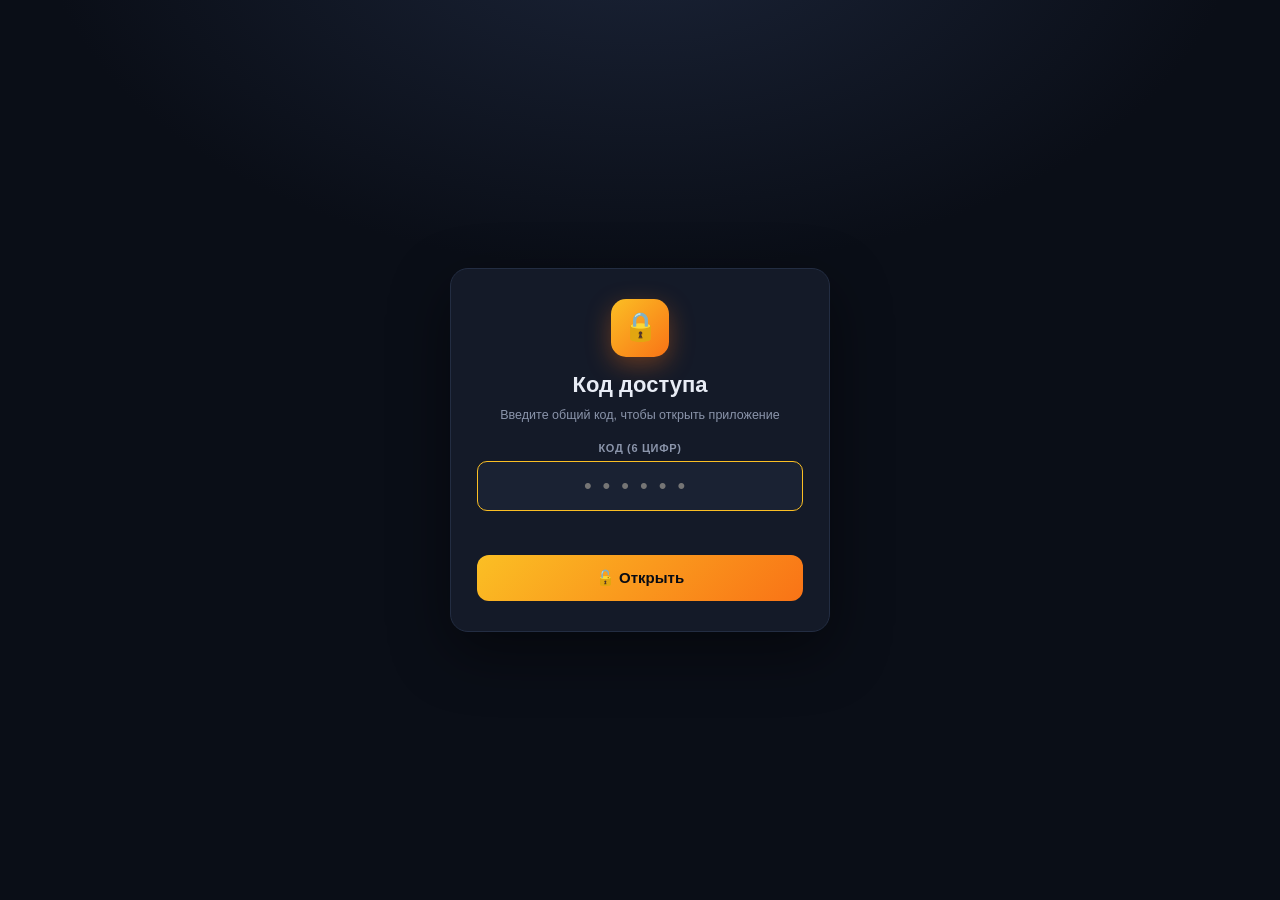
<file: Протектор24/index.html>
<!DOCTYPE html>
<html lang="ru">
<head>
<meta charset="UTF-8">
<meta name="viewport" content="width=device-width, initial-scale=1.0, viewport-fit=cover">
<meta name="description" content="Протектор 24 — система учёта и отчётности шиномонтажа: заказ-наряды, зарплаты мастеров, отчёты и облачная синхронизация.">
<meta name="theme-color" content="#0a0e17">
<title>Протектор 24 — Учёт и отчётность шиномонтажа</title>
<link rel="icon" href="data:image/svg+xml,%3Csvg xmlns='http://www.w3.org/2000/svg' viewBox='0 0 100 100'%3E%3Ctext y='.9em' font-size='90'%3E%E2%9A%99%3C/text%3E%3C/svg%3E">
<link rel="stylesheet" href="style.css">
</head>
<body>

<!-- ======== ЭКРАН 1: КОД ДОСТУПА ======== -->
<div id="access-screen" class="screen">
  <div class="card">
    <div class="logo">🔒</div>
    <h2>Код доступа</h2>
    <p class="muted" style="margin-top:6px">Введите общий код, чтобы открыть приложение</p>
    <label style="margin-top:16px">Код (6 цифр)</label>
    <input type="tel" id="access-code" inputmode="numeric" maxlength="6" placeholder="••••••" autocomplete="off" style="text-align:center;font-size:22px;letter-spacing:.5em">
    <p id="access-error" class="error-text"></p>
    <button class="btn" id="access-btn">🔓 Открыть</button>
  </div>
</div>

<!-- ======== ЭКРАН 2: ВЫБОР СОТРУДНИКА ======== -->
<div id="login-screen" class="screen">
  <div class="card">
    <div class="logo">⚙️</div>
    <h2>Протектор 24</h2>
    <p class="muted" style="margin-top:6px">Выберите сотрудника и введите PIN-код</p>
    <label style="margin-top:16px">Пользователь</label>
    <select id="login-user-select"></select>
    <label>PIN-код (4–6 цифр)</label>
    <input type="tel" id="login-pin-input" inputmode="numeric" maxlength="6" placeholder="••••" autocomplete="off" style="text-align:center;letter-spacing:.3em">
    <p id="login-error" class="error-text"></p>
    <button class="btn" id="login-btn">🔓 Войти в систему</button>
  </div>
</div>

<!-- ======== ПРИЛОЖЕНИЕ ======== -->
<div id="app-wrapper">
  <header class="app">
    <div class="brand"><span class="dot">⚙️</span><span id="header-shop-title">Протектор 24</span></div>
    <div style="text-align:right">
      <div id="header-date" class="muted"></div>
      <div id="header-shift-info" class="muted"></div>
    </div>
    <div class="badge-user"><span id="current-user-badge"></span><button onclick="logoutUser()" title="Выйти">🚪</button></div>
  </header>

  <nav class="tabs">
    <button class="nav-btn active" onclick="switchTab('order', this)">➕ Заказ</button>
    <button class="nav-btn" onclick="switchTab('history', this)">📋 Журнал</button>
    <button class="nav-btn" onclick="switchTab('reports', this)">📊 Отчёты</button>
    <button class="nav-btn admin-only" id="nav-settings" onclick="switchTab('settings', this)">⚙️ Управление</button>
  </nav>

  <!-- ===== ТАБ: ЗАКАЗ ===== -->
  <div id="tab-order" class="tab-content active">
    <div class="panel">
      <h3>1. Параметры автомобиля и клиента</h3>
      <label>Госномер / Авто</label>
      <input type="text" id="car-info" placeholder="А123ВС77 / Toyota Camry" autocomplete="off">
      <label>Телефон / Имя клиента</label>
      <input type="text" id="client-info" placeholder="+7 ... / Иван" autocomplete="off">
      <label>Мастер заказа</label>
      <select id="master-select"></select>
      <label>Тип транспортного средства</label>
      <div class="pill-wrap" id="car-type-pills">
        <button class="pill-btn active" onclick="selectCarType('passenger', this)">🚗 Легковые</button>
        <button class="pill-btn" onclick="selectCarType('suv', this)">🚙 Джипы / Кроссоверы</button>
        <button class="pill-btn" onclick="selectCarType('commercial', this)">🚐 Коммерческий (до R17)</button>
      </div>
      <label>Диаметр колёс (радиус)</label>
      <div class="pill-wrap" id="radius-pills"></div>
      <p class="muted" style="margin-top:10px">📷 Фото-фиксация и ИИ-распознавание номера временно отключены — номер вписывается вручную.</p>
    </div>

    <div class="panel">
      <h3>2. Выбор услуг</h3>
      <div class="services-grid" id="services-catalog"></div>
    </div>

    <div class="panel">
      <div style="display:flex;justify-content:space-between;align-items:center;margin-bottom:10px">
        <h3 style="margin:0">🧾 Текущий заказ-наряд</h3>
        <button class="mini-btn" id="clear-cart-btn">Очистить</button>
      </div>
      <div id="cart-list"></div>
      <label>Скидка (%)</label>
      <input type="number" id="discount-input" value="0" min="0" max="100" style="max-width:120px">
      <label>Способ оплаты</label>
      <select id="payment-select">
        <option value="cash">💵 Наличные</option>
        <option value="card">💳 Карта / Терминал / СБП</option>
      </select>
      <label>Комментарий к заказу</label>
      <textarea id="order-comment" rows="2" placeholder="Примечания..."></textarea>
      <div class="totals">
        <div class="totals-row"><span>Подытог:</span><span id="subtotal-val">0 ₽</span></div>
        <div class="totals-row"><span>Скидка:</span><span id="discount-val">0 ₽</span></div>
        <div class="totals-row grand"><span>ИТОГО К ОПЛАТЕ:</span><span id="total-val">0 ₽</span></div>
      </div>
      <button class="btn" id="save-order-btn">✅ Оформить и сохранить заказ</button>
    </div>
  </div>

  <!-- ===== ТАБ: ЖУРНАЛ ===== -->
  <div id="tab-history" class="tab-content">
    <div class="panel">
      <div style="display:flex;gap:10px;flex-wrap:wrap;align-items:center;margin-bottom:12px">
        <h3 style="margin:0">📋 База заказов (<span id="history-count">0</span>)</h3>
        <div style="margin-left:auto;display:flex;gap:8px;flex-wrap:wrap">
          <button class="mini-btn" id="export-csv-btn">📥 Excel (CSV)</button>
          <button class="mini-btn" id="print-btn">🖨 Печать</button>
        </div>
      </div>
      <div style="display:flex;gap:10px;flex-wrap:wrap;margin-bottom:12px">
        <input type="text" id="history-search" placeholder="🔍 Поиск: номер, авто, клиент, мастер..." style="flex:1;min-width:180px">
        <select id="history-filter" style="max-width:190px">
          <option value="all">Всё время</option>
          <option value="shift">Текущая смена</option>
          <option value="week">Неделя</option>
          <option value="month">Месяц</option>
        </select>
      </div>
      <div class="table-wrap">
        <table class="table">
          <thead><tr><th>№ / Дата</th><th>Авто / Клиент</th><th>Параметры</th><th>Услуги</th><th>Мастер</th><th>Оплата</th><th>Сумма</th><th></th></tr></thead>
          <tbody id="history-body"></tbody>
        </table>
      </div>
    </div>
  </div>

  <!-- ===== ТАБ: ОТЧЁТЫ ===== -->
  <div id="tab-reports" class="tab-content">
    <div class="panel">
      <div class="pill-wrap" id="report-pills">
        <button class="pill-btn active" onclick="setPeriod('shift', this)">🕒 Смена</button>
        <button class="pill-btn" onclick="setPeriod('week', this)">📅 Неделя</button>
        <button class="pill-btn" onclick="setPeriod('month', this)">🗓 Месяц</button>
        <button class="pill-btn" onclick="setPeriod('all', this)">∞ Всё время</button>
        <button class="mini-btn admin-only" id="close-shift-btn" style="margin-left:auto">🔄 Закрыть смену</button>
      </div>
    </div>

    <div id="reports-admin">
      <div class="stat-grid">
        <div class="stat-card"><span class="muted">Общая выручка</span><div class="val" id="rep-total">0 ₽</div><span class="muted" id="rep-count">0 заказов</span></div>
        <div class="stat-card"><span class="muted">Средний чек</span><div class="val" id="rep-avg">0 ₽</div></div>
        <div class="stat-card"><span class="muted">Зарплата мастеров</span><div class="val" id="rep-salary">0 ₽</div><span class="muted">по ставкам</span></div>
        <div class="stat-card"><span class="muted">Чистая прибыль кассы</span><div class="val" id="rep-profit">0 ₽</div></div>
      </div>
      <div class="panel">
        <h3>💳 Разбивка по способам оплаты</h3>
        <div class="totals-row"><span>💵 Наличные в кассе:</span><span id="rep-cash">0 ₽</span></div>
        <div class="totals-row"><span>💳 Карта / Терминал / СБП:</span><span id="rep-card">0 ₽</span></div>
      </div>
      <div class="panel">
        <h3>📈 Динамика выручки (последние 7 дней)</h3>
        <div class="chart" id="rep-chart"></div>
      </div>
      <div class="panel">
        <h3>👷 Выработка и зарплата по мастерам</h3>
        <div class="table-wrap">
          <table class="table">
            <thead><tr><th>Мастер</th><th>Ставка</th><th>Заказов</th><th>Выручка</th><th>База ЗП</th><th>К выплате</th></tr></thead>
            <tbody id="rep-masters"></tbody>
          </table>
        </div>
      </div>
      <div class="panel">
        <h3>🏆 Топ популярных услуг</h3>
        <div class="table-wrap">
          <table class="table">
            <thead><tr><th>Услуга</th><th>Кол-во</th><th>Выручка</th></tr></thead>
            <tbody id="rep-top"></tbody>
          </table>
        </div>
      </div>
    </div>

    <div id="reports-master" style="display:none">
      <div class="stat-grid">
        <div class="stat-card"><span class="muted">Мои заказы за период</span><div class="val" id="m-orders">0</div></div>
        <div class="stat-card"><span class="muted">Моя выработка (работы)</span><div class="val" id="m-revenue">0 ₽</div></div>
        <div class="stat-card"><span class="muted">Моя зарплата</span><div class="val" id="m-salary">0 ₽</div><span class="muted" id="m-pct-note"></span></div>
      </div>
      <div class="panel"><p class="muted">Статистика считается по текущей смене или выбранному периоду. Подробности заказов — во вкладке «Журнал».</p></div>
    </div>
  </div>

  <!-- ===== ТАБ: УПРАВЛЕНИЕ ===== -->
  <div id="tab-settings" class="tab-content admin-only">
    <div class="panel">
      <h3>👥 Аккаунты сотрудников и доступ</h3>
      <div class="table-wrap">
        <table class="table">
          <thead><tr><th>Имя</th><th>Новый PIN</th><th>Ставка %</th><th></th></tr></thead>
          <tbody id="accounts-body"></tbody>
        </table>
      </div>
      <div style="display:flex;gap:8px;flex-wrap:wrap;margin-top:12px;align-items:flex-end">
        <div style="flex:2;min-width:140px"><label style="margin-top:0">Имя мастера</label><input type="text" id="new-master-name" placeholder="Например: Дмитрий"></div>
        <div style="flex:1;min-width:90px"><label style="margin-top:0">PIN 4–6 цифр</label><input type="tel" id="new-master-pin" inputmode="numeric" maxlength="6" placeholder="1234"></div>
        <div style="width:80px"><label style="margin-top:0">Ставка %</label><input type="number" id="new-master-pct" value="30" min="0" max="100"></div>
        <button class="btn small" id="add-master-btn" style="margin-top:0">+ Добавить</button>
      </div>
    </div>

    <div class="panel">
      <div style="display:flex;justify-content:space-between;align-items:center;margin-bottom:10px">
        <h3 style="margin:0">💰 Редактор прайс-листа</h3>
        <button class="mini-btn" id="reset-prices-btn">Сбросить к стандарту</button>
      </div>
      <div class="table-wrap">
        <table class="table">
          <thead><tr><th>Услуга</th><th>База (₽)</th><th>Масштаб.</th><th>В ЗП</th></tr></thead>
          <tbody id="price-body"></tbody>
        </table>
      </div>
    </div>

    <div class="panel">
      <h3>⚙️ Настройки точки</h3>
      <label>Название шиномонтажа (для чеков)</label>
      <div style="display:flex;gap:8px">
        <input type="text" id="shop-name-input">
        <button class="btn small" id="save-shop-btn" style="margin-top:0">Сохранить</button>
      </div>
    </div>

    <div class="panel">
      <h3>🌐 Общая база данных</h3>
      <p class="muted" style="margin-bottom:10px">Нажмите «Создать» — сайт сам сделает общую базу и покажет код. Вставьте этот код на других устройствах — заказы будут появляться у всех сами.</p>
      <p class="muted" id="cloud-status" style="margin-bottom:10px;font-weight:600">Не подключено</p>
      <label>Код базы</label>
      <div style="display:flex;gap:8px;flex-wrap:wrap">
        <input type="text" id="cloud-code-input" placeholder="код базы" style="flex:1;min-width:150px">
        <button class="btn small" id="copy-cloud-btn" style="margin-top:0">📋 Копировать</button>
      </div>
      <div style="display:flex;gap:8px;flex-wrap:wrap;margin-top:12px">
        <button class="btn small" id="create-cloud-btn" style="margin-top:0">✨ Создать базу</button>
        <button class="btn small secondary" id="connect-cloud-btn" style="margin-top:0">Подключить</button>
        <button class="btn small danger" id="disconnect-cloud-btn" style="margin-top:0">Отключить</button>
      </div>
    </div>

    <div class="panel">
      <h3>🗄 База данных</h3>
      <div style="display:flex;gap:8px;flex-wrap:wrap">
        <button class="btn small secondary" id="download-backup-btn" style="margin-top:0">💾 Скачать бэкап (JSON)</button>
        <label class="btn small secondary" style="margin-top:0;cursor:pointer">📂 Загрузить бэкап<input type="file" id="backup-file-input" accept=".json" style="display:none"></label>
        <button class="btn small secondary" id="demo-orders-btn" style="margin-top:0">✨ Демо-заказы</button>
        <button class="btn small danger" id="clear-orders-btn" style="margin-top:0">🗑 Очистить заказы</button>
      </div>
    </div>
  </div>
</div>

<!-- ======== МОДАЛКА И ТОСТ ======== -->
<div id="modal"><div class="modal-card"><div id="modal-body"></div><button class="btn secondary" id="modal-close" style="margin-top:16px">Закрыть</button></div></div>
<div id="toast"></div>

<script src="app.js" defer></script>
</body>
</html>
</file>
<file: Протектор24/style.css>
:root{
  --bg:#0a0e17; --card:#141a28; --card2:#1a2233; --line:#232d42;
  --text:#e8ecf5; --muted:#8b95ab; --accent:#fbbf24; --accent2:#f97316;
  --success:#22c55e; --danger:#ef4444;
}
*{box-sizing:border-box;margin:0;padding:0}
html{-webkit-text-size-adjust:100%}
body{background:var(--bg);color:var(--text);font-family:-apple-system,'Segoe UI',Roboto,Arial,sans-serif;min-height:100vh;font-size:15px;line-height:1.45}
button{font-family:inherit;cursor:pointer;border:none}
input,select,textarea{font-family:inherit;font-size:14px;background:var(--card2);border:1px solid var(--line);color:var(--text);border-radius:10px;padding:11px 12px;width:100%}
input:focus,select:focus,textarea:focus{outline:none;border-color:var(--accent)}
input[type=checkbox]{width:auto;accent-color:var(--accent);transform:scale(1.2)}
label{display:block;font-size:11px;font-weight:700;letter-spacing:.06em;text-transform:uppercase;color:var(--muted);margin:12px 0 5px}
.muted{color:var(--muted);font-size:12.5px}
.nowrap{white-space:nowrap}

/* ---- Экраны входа ---- */
.screen{position:fixed;inset:0;display:none;align-items:center;justify-content:center;padding:16px;background:radial-gradient(1000px 600px at 50% -10%,#1b2438 0%,var(--bg) 60%)}
.card{background:var(--card);border:1px solid var(--line);border-radius:18px;padding:30px 26px;max-width:380px;width:100%;text-align:center;box-shadow:0 20px 60px rgba(0,0,0,.45)}
.card .logo{width:58px;height:58px;border-radius:15px;background:linear-gradient(135deg,var(--accent),var(--accent2));display:inline-flex;align-items:center;justify-content:center;font-size:28px;margin-bottom:12px;box-shadow:0 8px 24px rgba(249,115,22,.35)}
.card h2{font-size:22px;margin-bottom:5px}
.error-text{color:var(--danger);font-size:13px;min-height:18px;margin-top:8px}
.btn{display:block;width:100%;padding:14px;border-radius:12px;font-size:15px;font-weight:700;margin-top:18px;background:linear-gradient(135deg,var(--accent),var(--accent2));color:#070b14;transition:transform .1s}
.btn:active{transform:scale(.98)}
.btn.secondary{background:var(--card2);color:var(--text);border:1px solid var(--line)}
.btn.small{display:inline-block;width:auto;padding:8px 14px;font-size:13px;margin-top:10px}
.btn.danger{background:var(--danger);color:#fff}

/* ---- Каркас ---- */
#app-wrapper{display:none;max-width:1100px;margin:0 auto;padding:0 14px 90px}
header.app{position:sticky;top:0;z-index:20;background:rgba(10,14,23,.97);border-bottom:1px solid var(--line);padding:12px 4px;display:flex;align-items:center;gap:12px;flex-wrap:wrap}
header.app .brand{display:flex;align-items:center;gap:9px;font-size:17px;font-weight:800}
header.app .brand .dot{width:34px;height:34px;border-radius:9px;background:linear-gradient(135deg,var(--accent),var(--accent2));display:flex;align-items:center;justify-content:center;font-size:17px}
.badge-user{margin-left:auto;background:var(--card2);border:1px solid var(--line);border-radius:999px;padding:7px 13px;font-size:13px;font-weight:600}
.badge-user button{background:none;color:var(--muted);margin-left:6px;font-size:13px}
nav.tabs{display:flex;gap:6px;padding:10px 0;overflow-x:auto}
.nav-btn{flex:1;min-width:90px;padding:11px 8px;border-radius:11px;background:var(--card);border:1px solid var(--line);color:var(--muted);font-size:13.5px;font-weight:600;white-space:nowrap}
.nav-btn.active{background:linear-gradient(135deg,var(--accent),var(--accent2));color:#070b14;border-color:transparent}
.tab-content{display:none}
.tab-content.active{display:block;animation:fade .18s}
@keyframes fade{from{opacity:0;transform:translateY(4px)}to{opacity:1;transform:none}}
.panel{background:var(--card);border:1px solid var(--line);border-radius:15px;padding:18px;margin-bottom:14px}
.panel h3{font-size:15px;margin-bottom:12px}
.pill-wrap{display:flex;gap:7px;flex-wrap:wrap}
.pill-btn{padding:8px 14px;border-radius:999px;background:var(--card2);border:1px solid var(--line);color:var(--muted);font-size:13px;font-weight:600}
.pill-btn.active{background:linear-gradient(135deg,var(--accent),var(--accent2));color:#070b14;border-color:transparent}

/* ---- Каталог и корзина ---- */
.services-grid{display:grid;grid-template-columns:repeat(auto-fill,minmax(240px,1fr));gap:9px}
.service-item{background:var(--card2);border:1px solid var(--line);border-radius:12px;padding:12px;transition:border-color .12s}
.service-item:hover{border-color:var(--accent)}
.service-name{font-size:13.5px;font-weight:600;margin-bottom:8px}
.service-meta{display:flex;justify-content:space-between;align-items:center}
.service-price{color:var(--accent);font-weight:800;font-size:15px}
.service-add{font-size:12px;color:var(--muted)}
.cart-empty{color:var(--muted);font-size:13.5px;text-align:center;padding:18px}
.cart-item{display:flex;justify-content:space-between;gap:10px;background:var(--card2);border:1px solid var(--line);border-radius:11px;padding:11px;margin-bottom:8px}
.cart-item-title{font-size:13.5px;font-weight:600}
.cart-item-sub{font-size:12.5px;color:var(--muted);display:flex;align-items:center;gap:6px;margin-top:5px;flex-wrap:wrap}
.cart-price-input{width:80px;padding:4px 7px;font-size:13px;font-weight:700;color:var(--accent);border-radius:7px}
.qty-controls{display:flex;align-items:center;gap:7px;flex-shrink:0}
.qty-btn{width:30px;height:30px;border-radius:8px;background:var(--line);color:var(--text);font-size:16px;font-weight:700}
.qty-val{min-width:20px;text-align:center;font-weight:700}
.badge-warn{color:var(--accent);font-size:12px}
.totals{margin-top:14px;border-top:1px dashed var(--line);padding-top:12px;font-size:14px}
.totals-row{display:flex;justify-content:space-between;margin-bottom:6px}
.totals-row.grand{font-size:18px;font-weight:800;color:var(--accent)}

/* ---- Таблицы ---- */
.table-wrap{overflow-x:auto}
.table{width:100%;border-collapse:collapse;font-size:13.5px}
.table th{text-align:left;color:var(--muted);font-size:11px;text-transform:uppercase;letter-spacing:.05em;padding:8px;border-bottom:1px solid var(--line)}
.table td{padding:9px 8px;border-bottom:1px solid var(--line);vertical-align:top}
.table tr:hover td{background:rgba(255,255,255,.02)}
.empty-cell{text-align:center;color:var(--muted);padding:22px!important}
.order-row{cursor:pointer}
.inline-input{width:80px;padding:6px 8px;font-size:13px;border-radius:8px}
.inline-input.narrow{width:64px}
.mini-btn{background:var(--card2);border:1px solid var(--line);border-radius:8px;padding:6px 10px;font-size:12.5px;color:var(--text)}
.mini-btn.danger{color:#fca5a5;border-color:rgba(239,68,68,.4)}
.badge-admin{background:rgba(251,191,36,.15);color:var(--accent);font-size:10.5px;padding:2px 7px;border-radius:999px;font-weight:700}

/* ---- Отчёты ---- */
.stat-grid{display:grid;grid-template-columns:repeat(auto-fit,minmax(150px,1fr));gap:10px}
.stat-card{background:var(--card2);border:1px solid var(--line);border-radius:13px;padding:14px}
.stat-card .val{font-size:19px;font-weight:800;color:var(--accent);margin-top:4px}
.chart{display:flex;align-items:flex-end;gap:6px;height:120px;padding-top:6px}
.chart-col{flex:1;display:flex;flex-direction:column;align-items:center;justify-content:flex-end;height:100%}
.chart-bar{width:100%;max-width:44px;background:linear-gradient(180deg,var(--accent),var(--accent2));border-radius:6px 6px 3px 3px;min-height:4px}
.chart-label{font-size:10.5px;color:var(--muted);margin-top:5px}
.total-line{font-size:16px;margin-top:8px}

/* ---- Модалка, тост ---- */
#modal{position:fixed;inset:0;display:none;align-items:center;justify-content:center;background:rgba(4,7,13,.7);z-index:60;padding:16px}
.modal-card{background:var(--card);border:1px solid var(--line);border-radius:16px;padding:20px;max-width:520px;width:100%;max-height:86vh;overflow:auto}
.modal-card h3{margin-bottom:12px}
.modal-photo{width:100%;max-width:280px;border-radius:10px;margin-bottom:12px}
#toast{position:fixed;left:50%;bottom:24px;transform:translateX(-50%) translateY(80px);background:var(--success);color:#070b14;padding:12px 20px;border-radius:12px;font-size:14px;font-weight:600;opacity:0;transition:all .25s;z-index:100;max-width:92vw;text-align:center}
#toast.show{transform:translateX(-50%) translateY(0);opacity:1}

/* ---- Мобилка ---- */
@media(max-width:600px){
  body{font-size:14px}
  .panel{padding:14px}
  .stat-card .val{font-size:16px}
  .table{font-size:12.5px}
}

/* === СТАРТОВЫЕ СОСТОЯНИЯ ЭКРАНОВ (видны до выполнения JS) === */
#access-screen{display:flex;}
#login-screen,#app-wrapper{display:none;}
</file>
